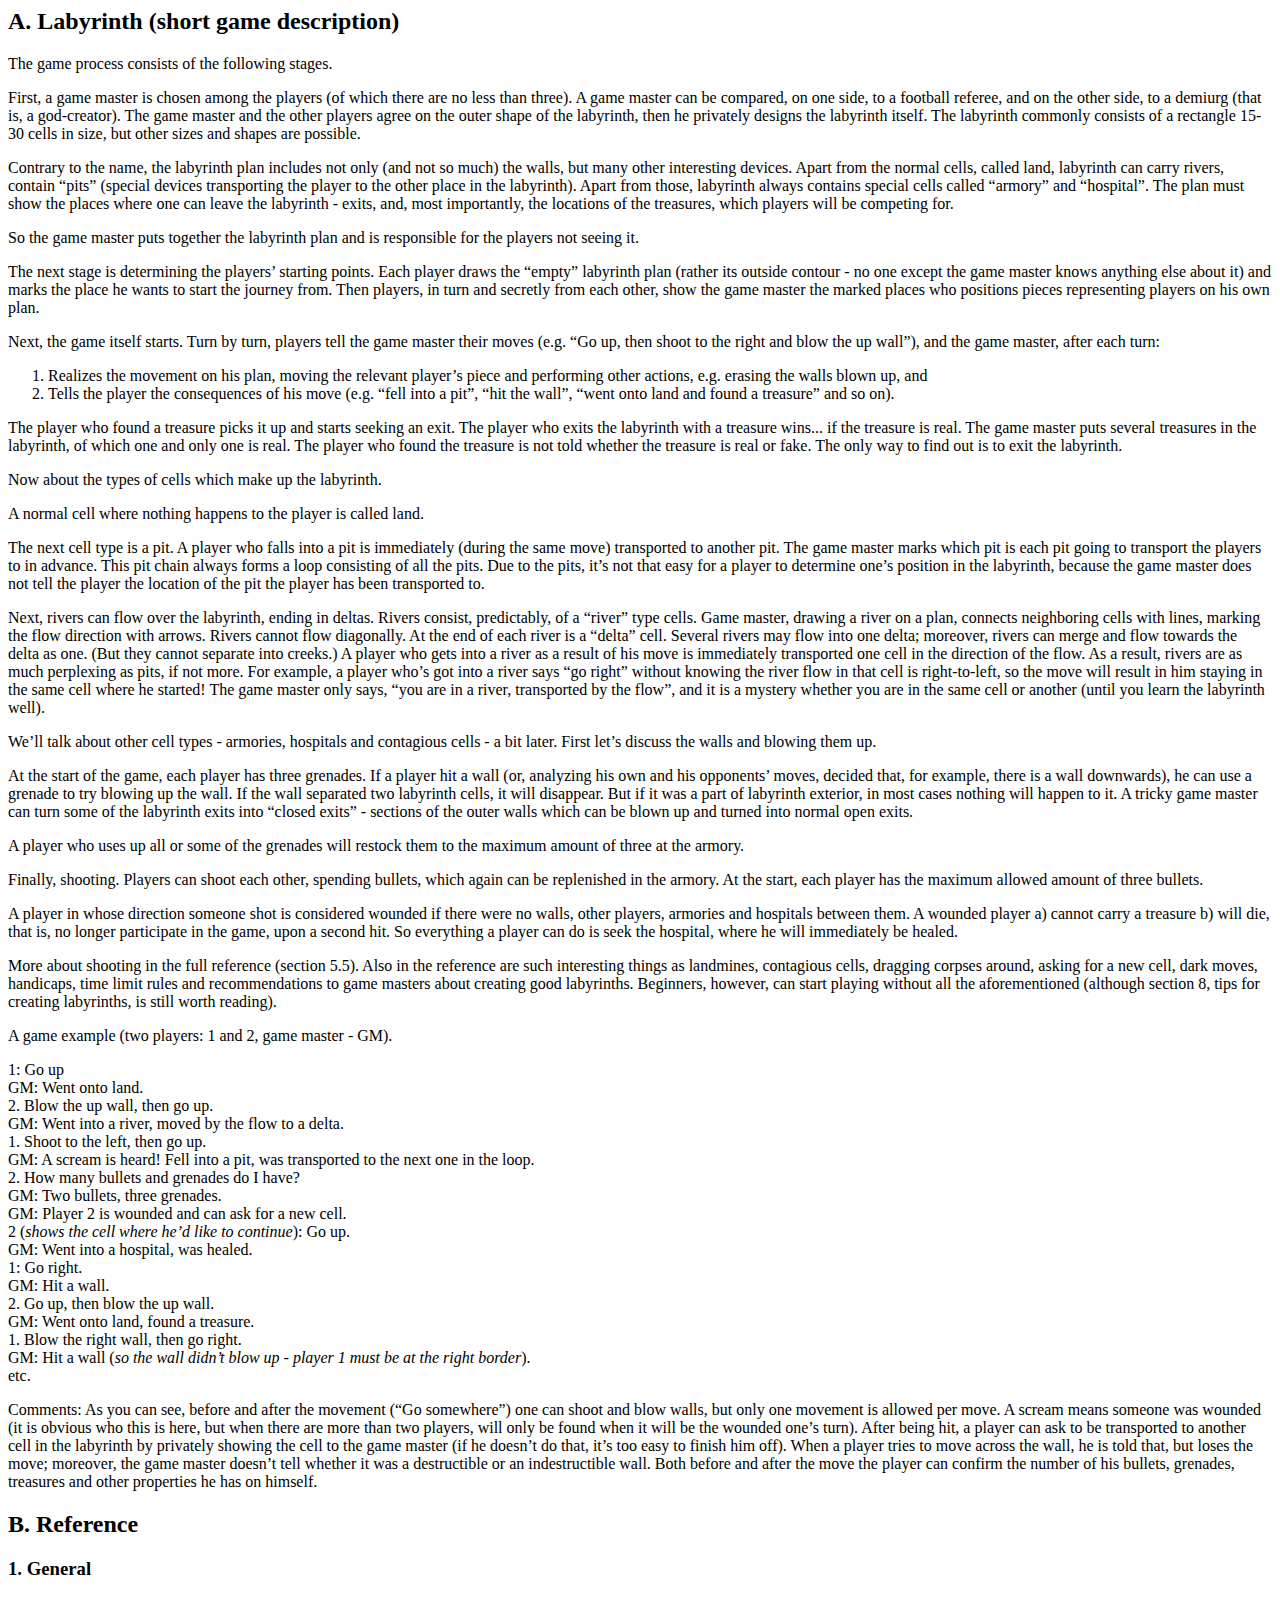
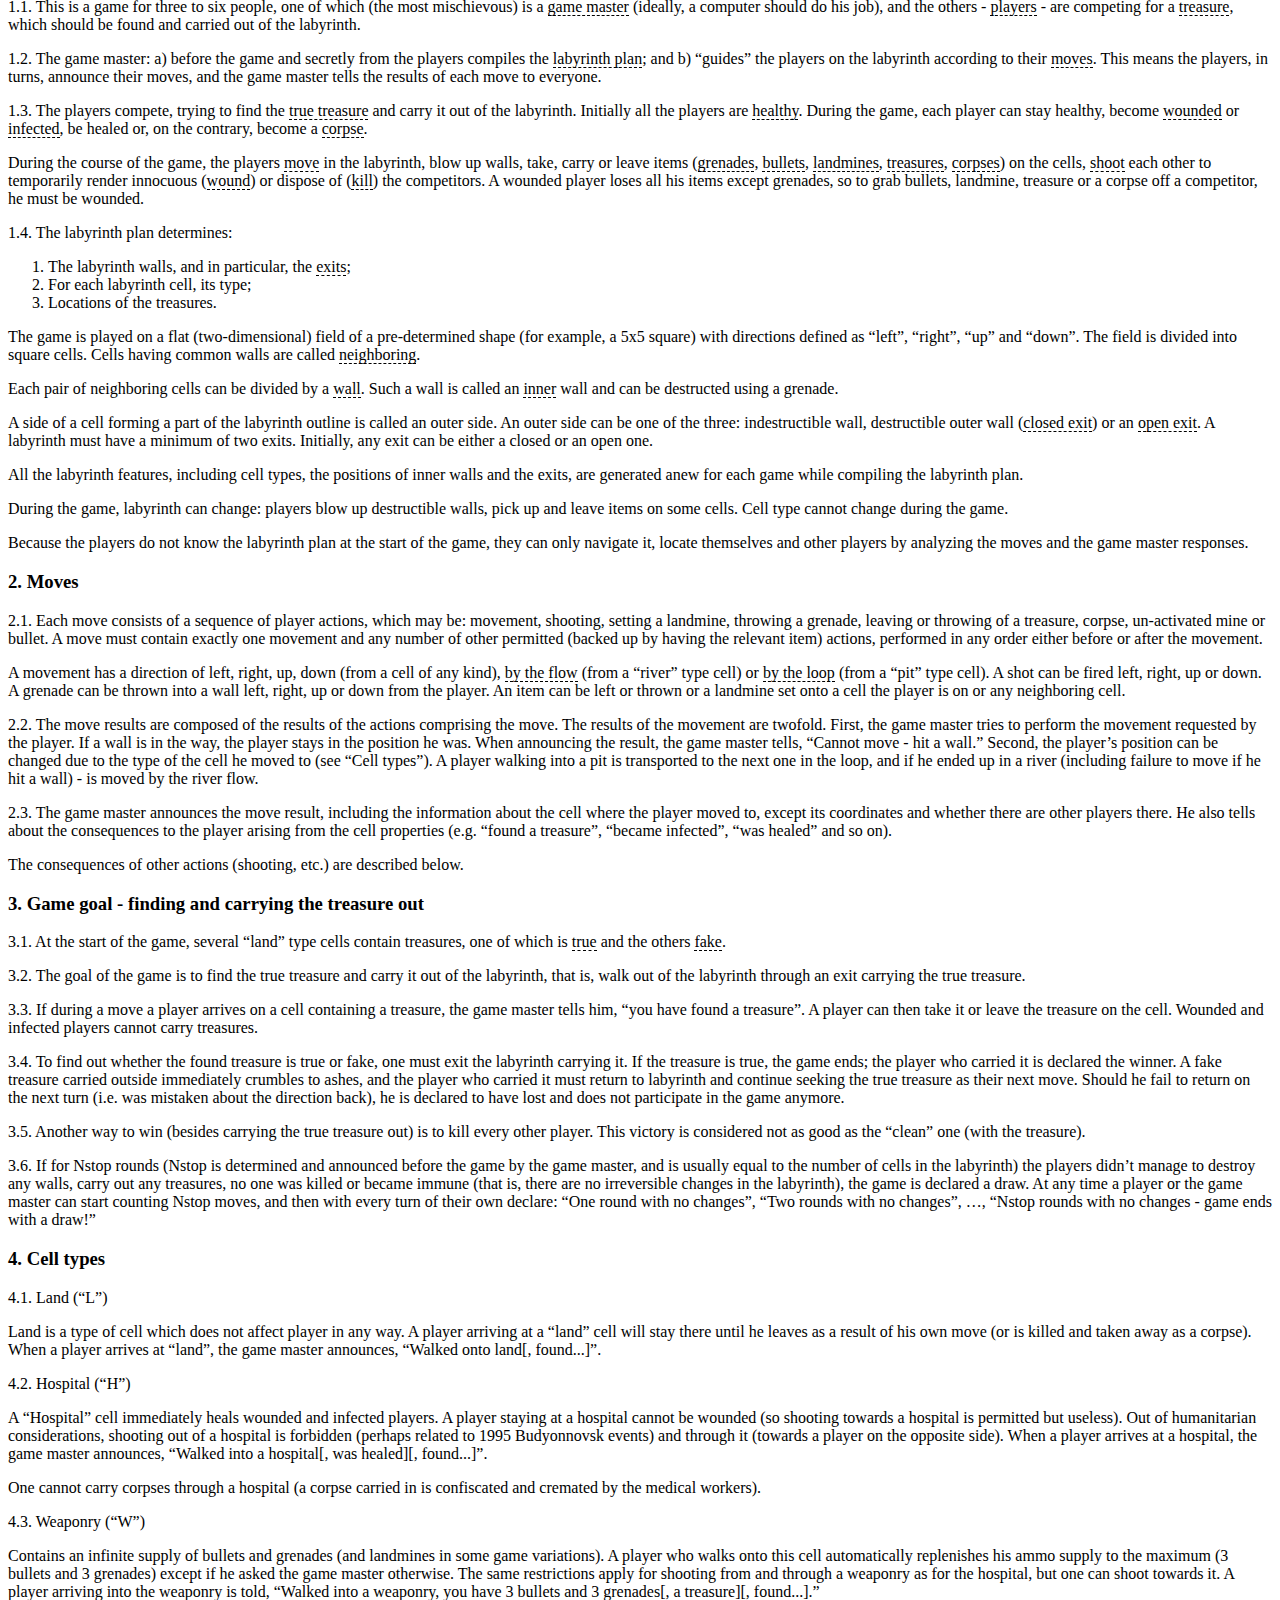
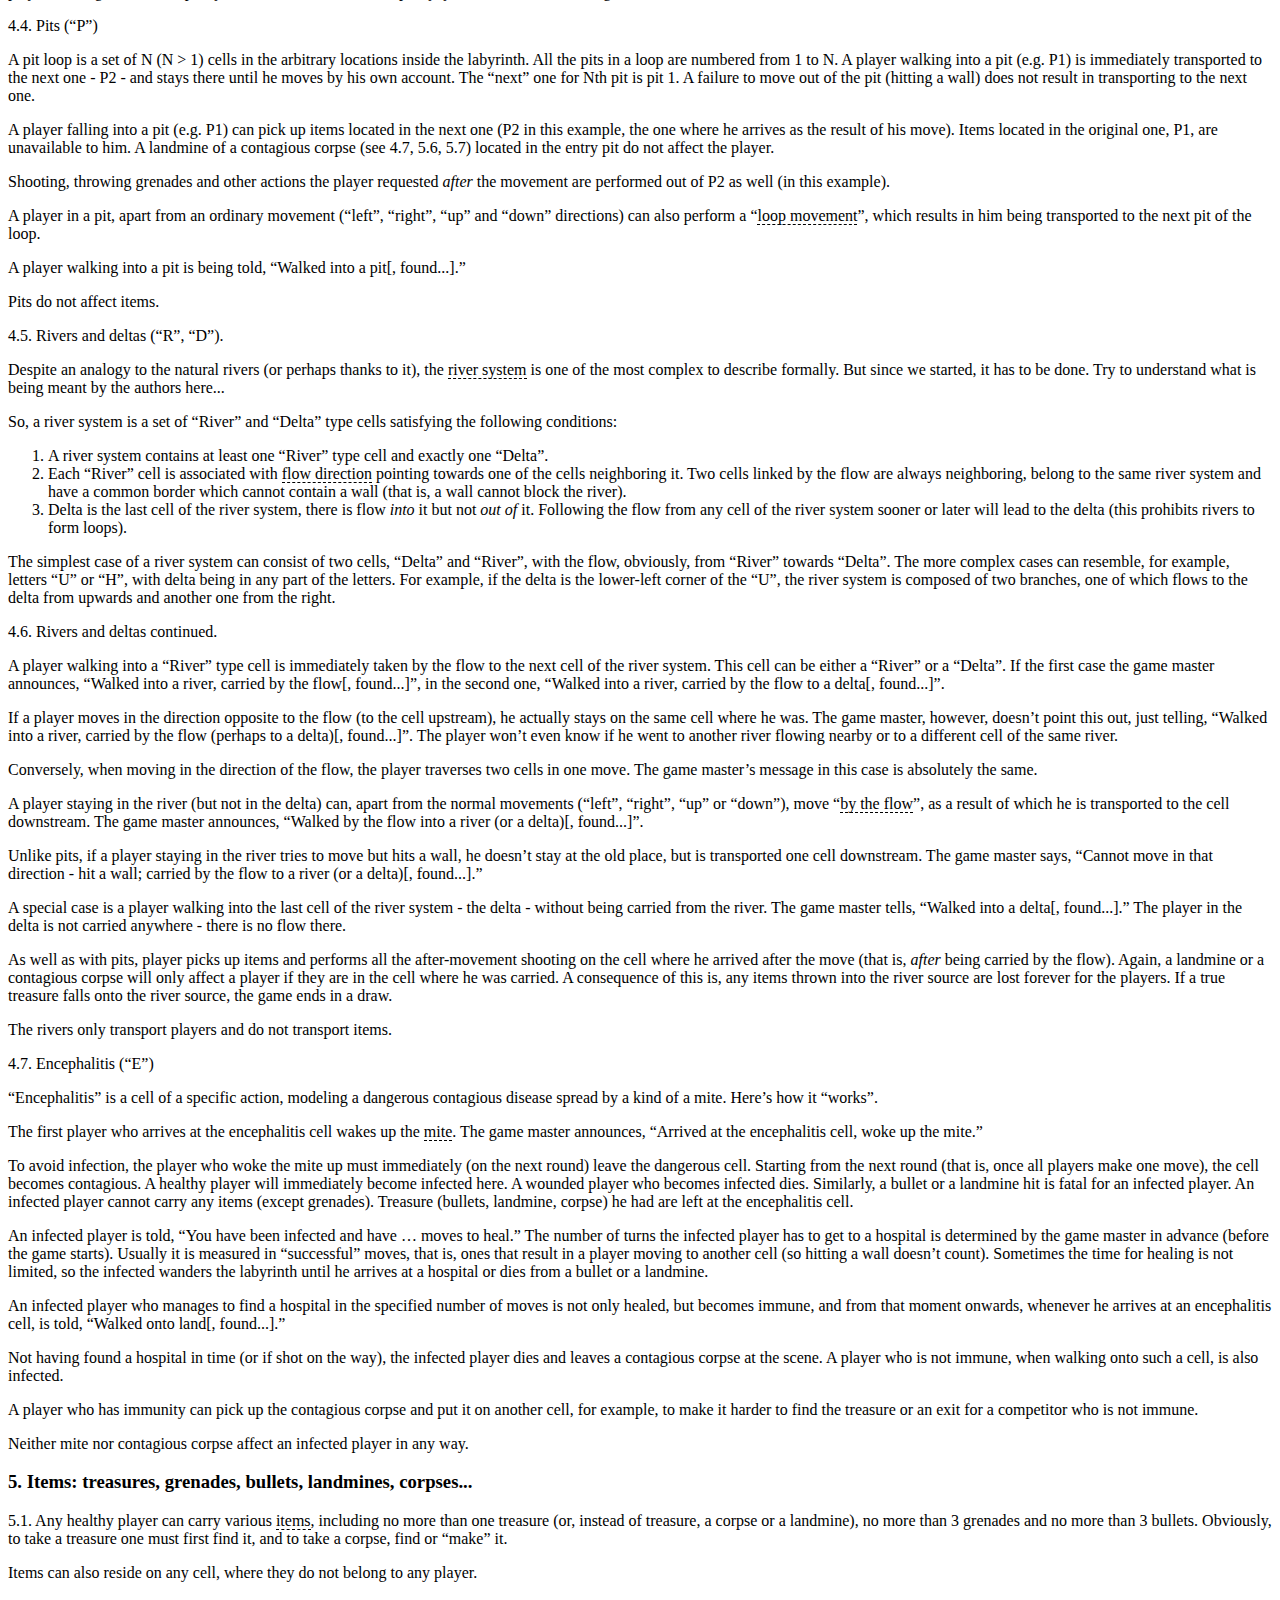
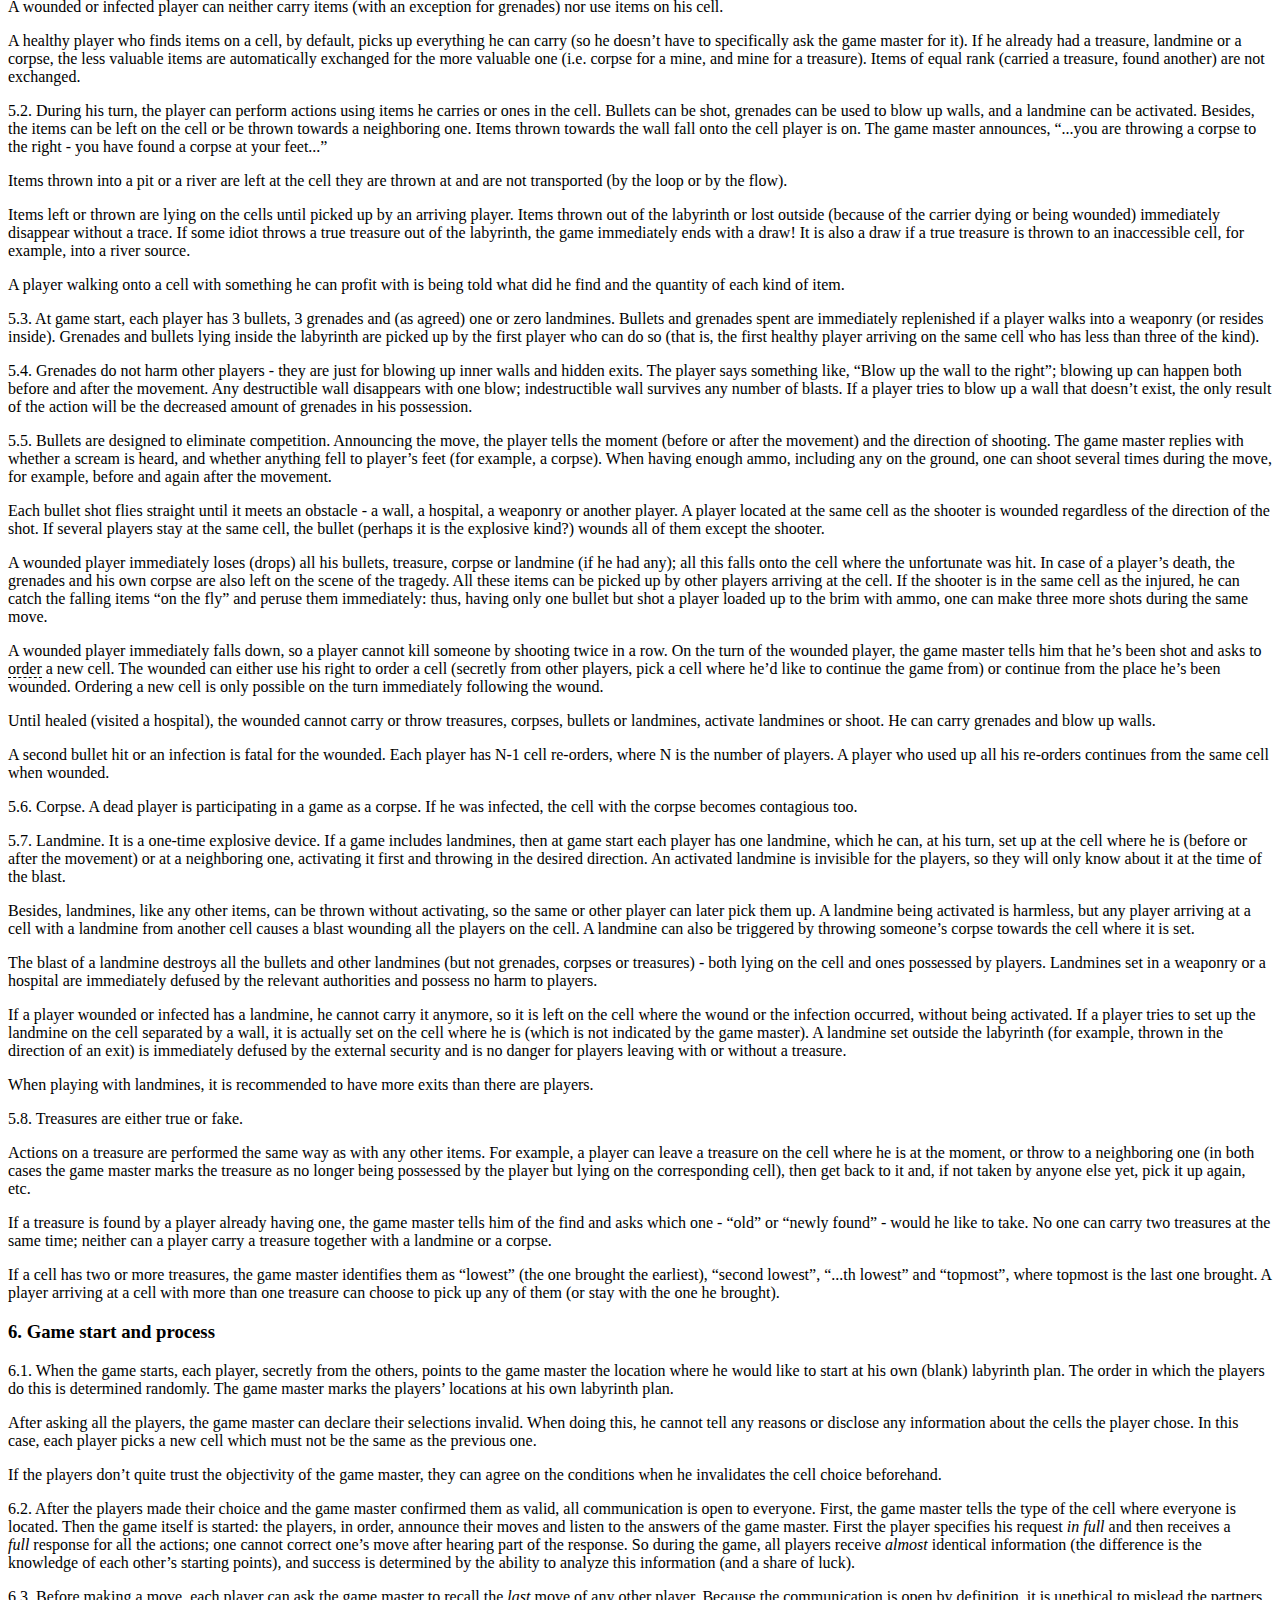
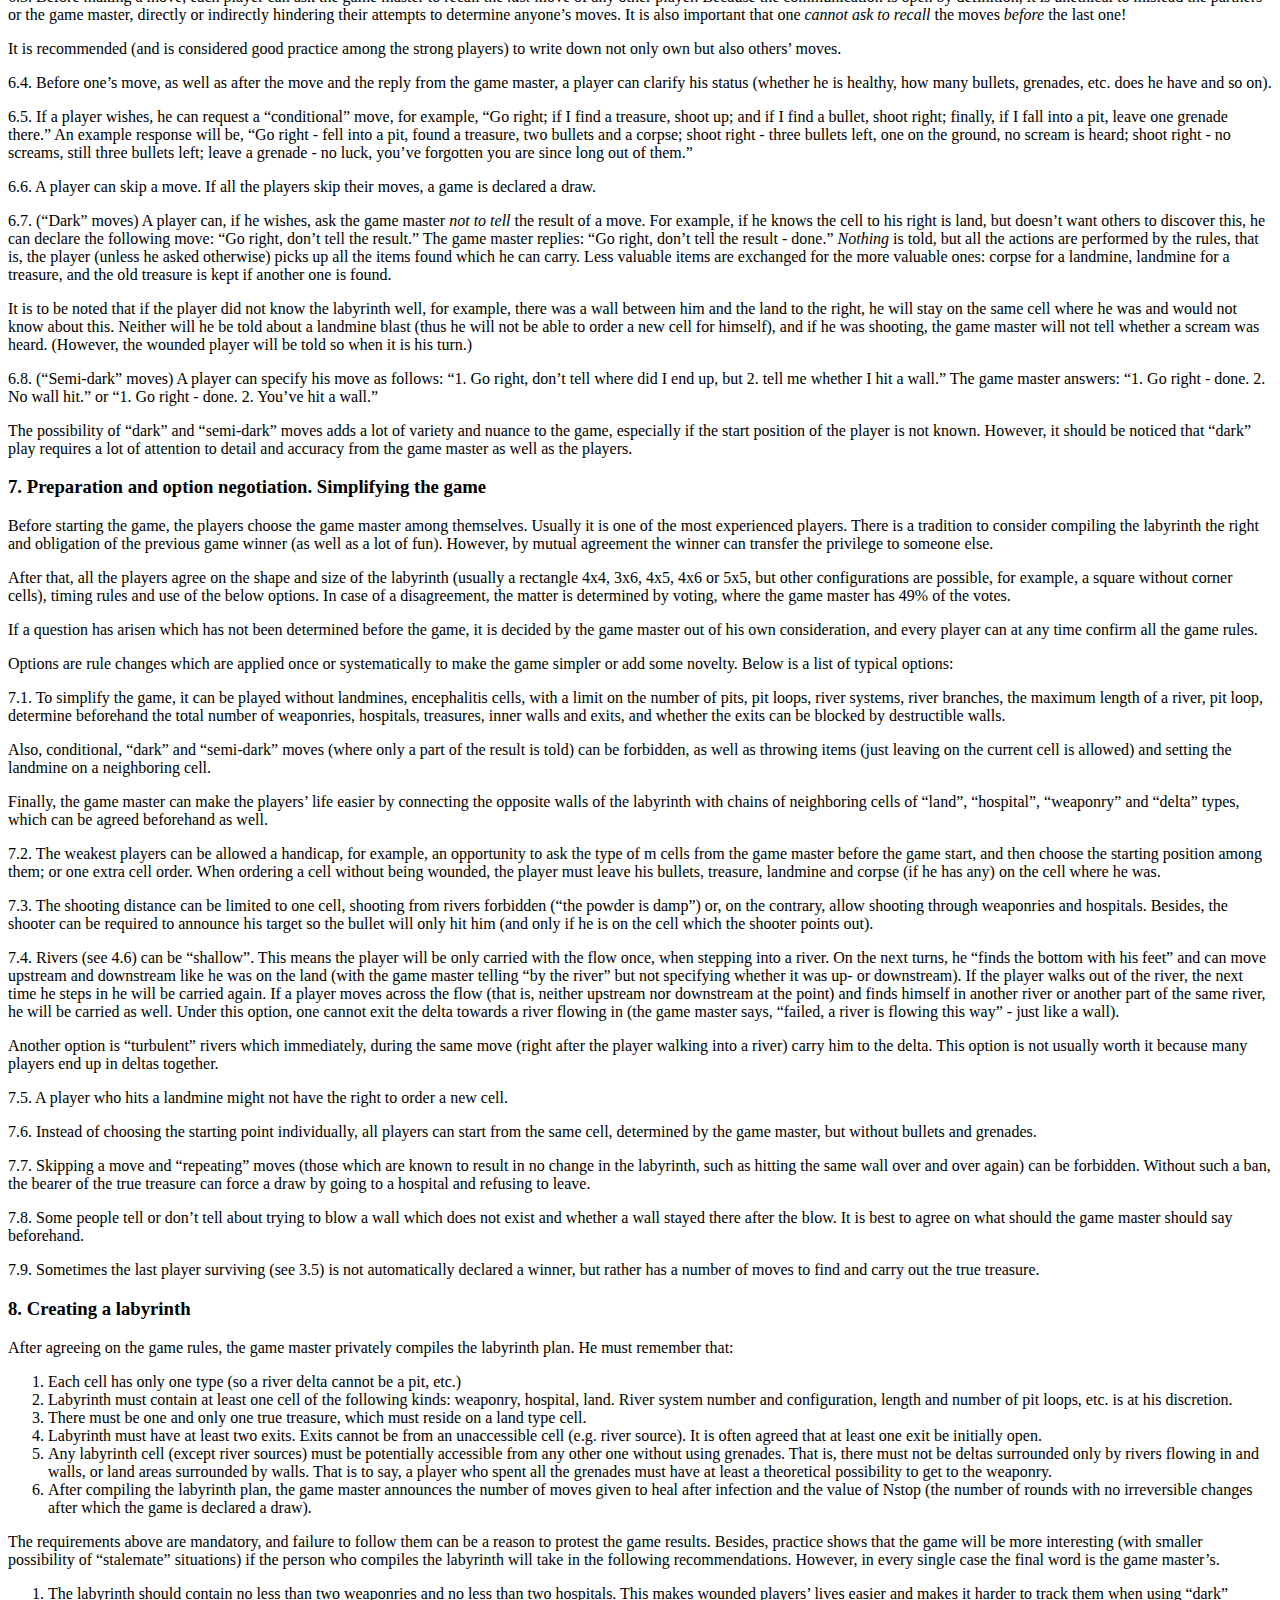
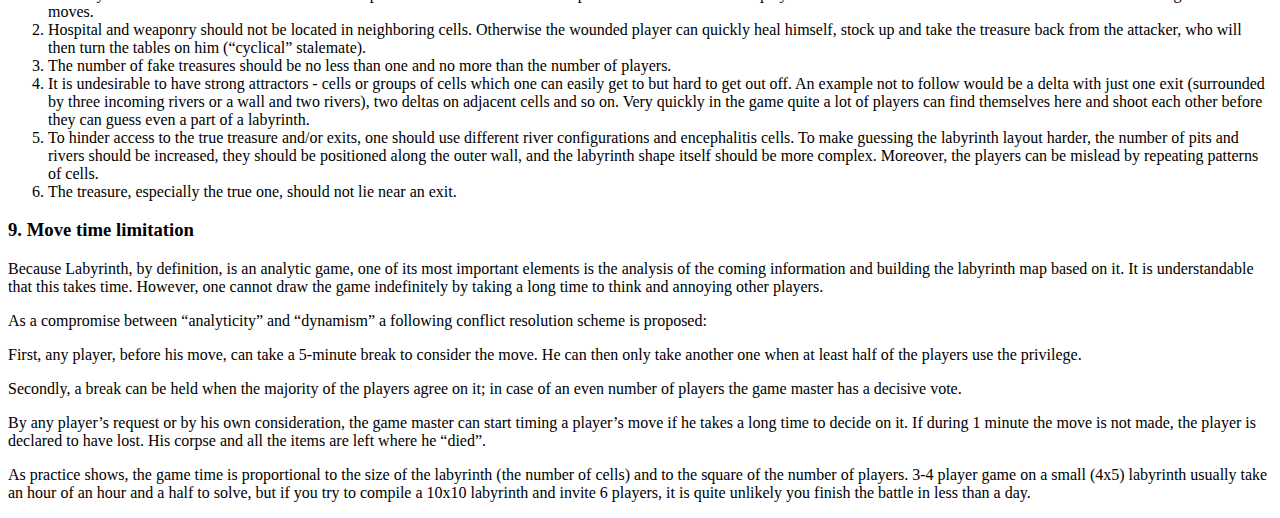
<file: Labyrinth.html>
<html>
<head>
<title>Labyrinth</title>
<style type="text/css">
	.definition {
		border-bottom: dashed 1px;
	}
</style>
</head>
<body>
	<h2>A. Labyrinth (short game description)</h2>
	<p>The game process consists of the following stages.</p>
	<p>First, a game master is chosen among the players (of which there
		are no less than three). A game master can be compared, on one side,
		to a football referee, and on the other side, to a demiurg (that is, a
		god-creator). The game master and the other players agree on the outer
		shape of the labyrinth, then he privately designs the labyrinth
		itself. The labyrinth commonly consists of a rectangle 15-30 cells in
		size, but other sizes and shapes are possible.</p>
	<p>Contrary to the name, the labyrinth plan includes not only (and
		not so much) the walls, but many other interesting devices. Apart from
		the normal cells, called land, labyrinth can carry rivers, contain
		&ldquo;pits&rdquo; (special devices transporting the player to the
		other place in the labyrinth). Apart from those, labyrinth always
		contains special cells called &ldquo;armory&rdquo; and
		&ldquo;hospital&rdquo;. The plan must show the places where one can
		leave the labyrinth - exits, and, most importantly, the locations of
		the treasures, which players will be competing for.</p>
	<p>So the game master puts together the labyrinth plan and is
		responsible for the players not seeing it.</p>
	<p>The next stage is determining the players&rsquo; starting
		points. Each player draws the &ldquo;empty&rdquo; labyrinth plan
		(rather its outside contour - no one except the game master knows
		anything else about it) and marks the place he wants to start the
		journey from. Then players, in turn and secretly from each other, show
		the game master the marked places who positions pieces representing
		players on his own plan.</p>
	<p>Next, the game itself starts. Turn by turn, players tell the
		game master their moves (e.g. &ldquo;Go up, then shoot to the right
		and blow the up wall&rdquo;), and the game master, after each turn:</p>
	<ol>
		<li>Realizes the movement on his plan, moving the relevant
			player&rsquo;s piece and performing other actions, e.g. erasing the
			walls blown up, and</li>
		<li>Tells the player the consequences of his move (e.g.
			&ldquo;fell into a pit&rdquo;, &ldquo;hit the wall&rdquo;,
			&ldquo;went onto land and found a treasure&rdquo; and so on).</li>
	</ol>
	<p>The player who found a treasure picks it up and starts seeking
		an exit. The player who exits the labyrinth with a treasure wins... if
		the treasure is real. The game master puts several treasures in the
		labyrinth, of which one and only one is real. The player who found the
		treasure is not told whether the treasure is real or fake. The only
		way to find out is to exit the labyrinth.</p>
	<p>Now about the types of cells which make up the labyrinth.</p>
	<p>A normal cell where nothing happens to the player is called
		land.</p>
	<p>The next cell type is a pit. A player who falls into a pit is
		immediately (during the same move) transported to another pit. The
		game master marks which pit is each pit going to transport the players
		to in advance. This pit chain always forms a loop consisting of all
		the pits. Due to the pits, it&rsquo;s not that easy for a player to
		determine one&rsquo;s position in the labyrinth, because the game
		master does not tell the player the location of the pit the player has
		been transported to.</p>
	<p>Next, rivers can flow over the labyrinth, ending in deltas.
		Rivers consist, predictably, of a &ldquo;river&rdquo; type cells. Game
		master, drawing a river on a plan, connects neighboring cells with
		lines, marking the flow direction with arrows. Rivers cannot flow
		diagonally. At the end of each river is a &ldquo;delta&rdquo; cell.
		Several rivers may flow into one delta; moreover, rivers can merge and
		flow towards the delta as one. (But they cannot separate into creeks.)
		A player who gets into a river as a result of his move is immediately
		transported one cell in the direction of the flow. As a result, rivers
		are as much perplexing as pits, if not more. For example, a player
		who&rsquo;s got into a river says &ldquo;go right&rdquo; without
		knowing the river flow in that cell is right-to-left, so the move will
		result in him staying in the same cell where he started! The game
		master only says, &ldquo;you are in a river, transported by the
		flow&rdquo;, and it is a mystery whether you are in the same cell or
		another (until you learn the labyrinth well).</p>
	<p>We&rsquo;ll talk about other cell types - armories, hospitals
		and contagious cells - a bit later. First let&rsquo;s discuss the
		walls and blowing them up.</p>
	<p>At the start of the game, each player has three grenades. If a
		player hit a wall (or, analyzing his own and his opponents&rsquo;
		moves, decided that, for example, there is a wall downwards), he can
		use a grenade to try blowing up the wall. If the wall separated two
		labyrinth cells, it will disappear. But if it was a part of labyrinth
		exterior, in most cases nothing will happen to it. A tricky game
		master can turn some of the labyrinth exits into &ldquo;closed
		exits&rdquo; - sections of the outer walls which can be blown up and
		turned into normal open exits.</p>
	<p>A player who uses up all or some of the grenades will restock
		them to the maximum amount of three at the armory.</p>
	<p>Finally, shooting. Players can shoot each other, spending
		bullets, which again can be replenished in the armory. At the start,
		each player has the maximum allowed amount of three bullets.</p>
	<p>A player in whose direction someone shot is considered wounded
		if there were no walls, other players, armories and hospitals between
		them. A wounded player a) cannot carry a treasure b) will die, that
		is, no longer participate in the game, upon a second hit. So
		everything a player can do is seek the hospital, where he will
		immediately be healed.</p>
	<p>More about shooting in the full reference (section 5.5). Also in
		the reference are such interesting things as landmines, contagious
		cells, dragging corpses around, asking for a new cell, dark moves,
		handicaps, time limit rules and recommendations to game masters about
		creating good labyrinths. Beginners, however, can start playing
		without all the aforementioned (although section 8, tips for creating
		labyrinths, is still worth reading).</p>
	<p>A game example (two players: 1 and 2, game master - GM).</p>
	<p>
		1: Go up<br> GM: Went onto land.<br> 2. Blow the up wall,
		then go up.<br> GM: Went into a river, moved by the flow to a
		delta.<br> 1. Shoot to the left, then go up.<br> GM: A
		scream is heard! Fell into a pit, was transported to the next one in
		the loop.<br> 2. How many bullets and grenades do I have?<br>
		GM: Two bullets, three grenades.<br> GM: Player 2 is wounded and
		can ask for a new cell.<br> 2 (<i>shows the cell where
			he&rsquo;d like to continue</i>): Go up.<br> GM: Went into a
		hospital, was healed.<br> 1: Go right.<br> GM: Hit a wall.<br>
		2. Go up, then blow the up wall.<br> GM: Went onto land, found a
		treasure.<br> 1. Blow the right wall, then go right.<br> GM:
		Hit a wall (<i>so the wall didn&rsquo;t blow up - player 1 must be
			at the right border</i>).<br> etc.
	</p>
	<p>Comments: As you can see, before and after the movement
		(&ldquo;Go somewhere&rdquo;) one can shoot and blow walls, but only
		one movement is allowed per move. A scream means someone was wounded
		(it is obvious who this is here, but when there are more than two
		players, will only be found when it will be the wounded one&rsquo;s
		turn). After being hit, a player can ask to be transported to another
		cell in the labyrinth by privately showing the cell to the game master
		(if he doesn&rsquo;t do that, it&rsquo;s too easy to finish him off).
		When a player tries to move across the wall, he is told that, but
		loses the move; moreover, the game master doesn&rsquo;t tell whether
		it was a destructible or an indestructible wall. Both before and after
		the move the player can confirm the number of his bullets, grenades,
		treasures and other properties he has on himself.</p>
	<h2>B. Reference</h2>
	<h3>1. General</h3>
	<p>
		1.1. This is a game for three to six people, one of which (the most
		mischievous) is a <span class="definition">game master</span>&nbsp;(ideally,
		a computer should do his job), and the others - <span
			class="definition">players</span>&nbsp;- are competing for a <span
			class="definition">treasure</span>, which should be found and carried
		out of the labyrinth.
	</p>
	<p>
		1.2. The game master: a) before the game and secretly from the players
		compiles the <span class="definition">labyrinth plan</span>; and b)
		&ldquo;guides&rdquo; the players on the labyrinth according to their <span
			class="definition">moves</span>. This means the players, in turns,
		announce their moves, and the game master tells the results of each
		move to everyone.
	</p>
	<p>
		1.3. The players compete, trying to find the <span class="definition">true
			treasure</span>&nbsp;and carry it out of the labyrinth. Initially all the
		players are <span class="definition">healthy</span>. During the game,
		each player can stay healthy, become <span class="definition">wounded</span>&nbsp;or
		<span class="definition">infected</span>, be healed or, on the
		contrary, become a <span class="definition">corpse</span>.
	</p>
	<p>
		During the course of the game, the players <span class="definition">move</span>&nbsp;in
		the labyrinth, blow up walls, take, carry or leave items (<span
			class="definition">grenades</span>, <span class="definition">bullets</span>,
		<span class="definition">landmines</span>, <span class="definition">treasures</span>,
		<span class="definition">corpses</span>) on the cells, <span
			class="definition">shoot</span>&nbsp;each other to temporarily render
		innocuous (<span class="definition">wound</span>) or dispose of (<span
			class="definition">kill</span>) the competitors. A wounded player
		loses all his items except grenades, so to grab bullets, landmine,
		treasure or a corpse off a competitor, he must be wounded.
	</p>
	<p>1.4. The labyrinth plan determines:</p>
	<ol class="c7">
		<li>The labyrinth walls, and in particular, the <span
			class="definition">exits</span>;
		</li>
		<li>For each labyrinth cell, its type;</li>
		<li>Locations of the treasures.</li>
	</ol>
	<p>
		The game is played on a flat (two-dimensional) field of a
		pre-determined shape (for example, a 5x5 square) with directions
		defined as &ldquo;left&rdquo;, &ldquo;right&rdquo;, &ldquo;up&rdquo;
		and &ldquo;down&rdquo;. The field is divided into square cells. Cells
		having common walls are called <span class="definition">neighboring</span>.
	</p>
	<p>
		Each pair of neighboring cells can be divided by a <span
			class="definition">wall</span>. Such a wall is called an <span
			class="definition">inner</span>&nbsp;wall and can be destructed using
		a grenade.
	</p>
	<p>
		A side of a cell forming a part of the labyrinth outline is called an
		outer side. An outer side can be one of the three: indestructible
		wall, destructible outer wall (<span class="definition">closed
			exit</span>) or an <span class="definition">open exit</span>. A labyrinth
		must have a minimum of two exits. Initially, any exit can be either a
		closed or an open one.
	</p>
	<p>All the labyrinth features, including cell types, the positions
		of inner walls and the exits, are generated anew for each game while
		compiling the labyrinth plan.</p>
	<p>During the game, labyrinth can change: players blow up
		destructible walls, pick up and leave items on some cells. Cell type
		cannot change during the game.</p>
	<p>Because the players do not know the labyrinth plan at the start
		of the game, they can only navigate it, locate themselves and other
		players by analyzing the moves and the game master responses.</p>
	<h3>2. Moves</h3>
	<p>2.1. Each move consists of a sequence of player actions, which
		may be: movement, shooting, setting a landmine, throwing a grenade,
		leaving or throwing of a treasure, corpse, un-activated mine or
		bullet. A move must contain exactly one movement and any number of
		other permitted (backed up by having the relevant item) actions,
		performed in any order either before or after the movement.</p>
	<p>
		A movement has a direction of left, right, up, down (from a cell of
		any kind), <span class="definition">by the flow</span>&nbsp;(from a
		&ldquo;river&rdquo; type cell) or <span class="definition">by
			the loop</span>&nbsp;(from a &ldquo;pit&rdquo; type cell). A shot can be
		fired left, right, up or down. A grenade can be thrown into a wall
		left, right, up or down from the player. An item can be left or thrown
		or a landmine set onto a cell the player is on or any neighboring
		cell.
	</p>
	<p>2.2. The move results are composed of the results of the actions
		comprising the move. The results of the movement are twofold. First,
		the game master tries to perform the movement requested by the player.
		If a wall is in the way, the player stays in the position he was. When
		announcing the result, the game master tells, &ldquo;Cannot move - hit
		a wall.&rdquo; Second, the player&rsquo;s position can be changed due
		to the type of the cell he moved to (see &ldquo;Cell types&rdquo;). A
		player walking into a pit is transported to the next one in the loop,
		and if he ended up in a river (including failure to move if he hit a
		wall) - is moved by the river flow.</p>
	<p>2.3. The game master announces the move result, including the
		information about the cell where the player moved to, except its
		coordinates and whether there are other players there. He also tells
		about the consequences to the player arising from the cell properties
		(e.g. &ldquo;found a treasure&rdquo;, &ldquo;became infected&rdquo;,
		&ldquo;was healed&rdquo; and so on).</p>
	<p>The consequences of other actions (shooting, etc.) are described
		below.</p>
	<h3>3. Game goal - finding and carrying the treasure out</h3>
	<p>
		3.1. At the start of the game, several &ldquo;land&rdquo; type cells
		contain treasures, one of which is <span class="definition">true</span>&nbsp;and
		the others <span class="definition">fake</span>.
	</p>
	<p>3.2. The goal of the game is to find the true treasure and carry
		it out of the labyrinth, that is, walk out of the labyrinth through an
		exit carrying the true treasure.</p>
	<p>3.3. If during a move a player arrives on a cell containing a
		treasure, the game master tells him, &ldquo;you have found a
		treasure&rdquo;. A player can then take it or leave the treasure on
		the cell. Wounded and infected players cannot carry treasures.</p>
	<p>3.4. To find out whether the found treasure is true or fake, one
		must exit the labyrinth carrying it. If the treasure is true, the game
		ends; the player who carried it is declared the winner. A fake
		treasure carried outside immediately crumbles to ashes, and the player
		who carried it must return to labyrinth and continue seeking the true
		treasure as their next move. Should he fail to return on the next turn
		(i.e. was mistaken about the direction back), he is declared to have
		lost and does not participate in the game anymore.</p>
	<p>3.5. Another way to win (besides carrying the true treasure out)
		is to kill every other player. This victory is considered not as good
		as the &ldquo;clean&rdquo; one (with the treasure).</p>
	<p>3.6. If for Nstop rounds (Nstop is determined and announced
		before the game by the game master, and is usually equal to the number
		of cells in the labyrinth) the players didn&rsquo;t manage to destroy
		any walls, carry out any treasures, no one was killed or became immune
		(that is, there are no irreversible changes in the labyrinth), the
		game is declared a draw. At any time a player or the game master can
		start counting Nstop moves, and then with every turn of their own
		declare: &ldquo;One round with no changes&rdquo;, &ldquo;Two rounds
		with no changes&rdquo;, &hellip;, &ldquo;Nstop rounds with no changes
		- game ends with a draw!&rdquo;</p>
	<h3>4. Cell types</h3>
	<p>4.1. Land (&ldquo;L&rdquo;)</p>
	<p>Land is a type of cell which does not affect player in any way.
		A player arriving at a &ldquo;land&rdquo; cell will stay there until
		he leaves as a result of his own move (or is killed and taken away as
		a corpse). When a player arrives at &ldquo;land&rdquo;, the game
		master announces, &ldquo;Walked onto land[, found...]&rdquo;.</p>
	<p>4.2. Hospital (&ldquo;H&rdquo;)</p>
	<p>
		A &ldquo;Hospital&rdquo; cell immediately heals wounded and infected
		players. A player staying at a hospital cannot be wounded (so shooting
		towards a hospital is permitted but useless). Out of humanitarian
		considerations, shooting out of a hospital is forbidden (perhaps
		related to 1995 Budyonnovsk events) and <span class="c3">through</span>&nbsp;it
		(towards a player on the opposite side). When a player arrives at a
		hospital, the game master announces, &ldquo;Walked into a hospital[,
		was healed][, found...]&rdquo;.
	</p>
	<p>One cannot carry corpses through a hospital (a corpse carried in
		is confiscated and cremated by the medical workers).</p>
	<p>4.3. Weaponry (&ldquo;W&rdquo;)</p>
	<p>Contains an infinite supply of bullets and grenades (and
		landmines in some game variations). A player who walks onto this cell
		automatically replenishes his ammo supply to the maximum (3 bullets
		and 3 grenades) except if he asked the game master otherwise. The same
		restrictions apply for shooting from and through a weaponry as for the
		hospital, but one can shoot towards it. A player arriving into the
		weaponry is told, &ldquo;Walked into a weaponry, you have 3 bullets
		and 3 grenades[, a treasure][, found...].&rdquo;</p>
	<p>4.4. Pits (&ldquo;P&rdquo;)</p>
	<p>A pit loop is a set of N (N &gt; 1) cells in the arbitrary
		locations inside the labyrinth. All the pits in a loop are numbered
		from 1 to N. A player walking into a pit (e.g. P1) is immediately
		transported to the next one - P2 - and stays there until he moves by
		his own account. The &ldquo;next&rdquo; one for Nth pit is pit 1. A
		failure to move out of the pit (hitting a wall) does not result in
		transporting to the next one.</p>
	<p>A player falling into a pit (e.g. P1) can pick up items located
		in the next one (P2 in this example, the one where he arrives as the
		result of his move). Items located in the original one, P1, are
		unavailable to him. A landmine of a contagious corpse (see 4.7, 5.6,
		5.7) located in the entry pit do not affect the player.</p>
	<p>
		Shooting, throwing grenades and other actions the player requested <i>after</i>&nbsp;the
		movement are performed out of P2 as well (in this example).
	</p>
	<p>
		A player in a pit, apart from an ordinary movement
		(&ldquo;left&rdquo;, &ldquo;right&rdquo;, &ldquo;up&rdquo; and
		&ldquo;down&rdquo; directions) can also perform a &ldquo;<span
			class="definition">loop movement</span>&rdquo;, which results in him
		being transported to the next pit of the loop.
	</p>
	<p>A player walking into a pit is being told, &ldquo;Walked into a
		pit[, found...].&rdquo;</p>
	<p>Pits do not affect items.</p>
	<p>4.5. Rivers and deltas (&ldquo;R&rdquo;, &ldquo;D&rdquo;).</p>
	<p>
		Despite an analogy to the natural rivers (or perhaps thanks to it),
		the <span class="definition">river system</span>&nbsp;is one of the
		most complex to describe formally. But since we started, it has to be
		done. Try to understand what is being meant by the authors here...
	</p>
	<p>So, a river system is a set of &ldquo;River&rdquo; and
		&ldquo;Delta&rdquo; type cells satisfying the following conditions:</p>
	<ol>
		<li>A river system contains at least one &ldquo;River&rdquo; type
			cell and exactly one &ldquo;Delta&rdquo;.</li>
		<li>Each &ldquo;River&rdquo; cell is associated with <span
			class="definition">flow direction</span>&nbsp;pointing towards one of
			the cells neighboring it. Two cells linked by the <span class="c3">flow</span>&nbsp;are
			always neighboring, belong to the same river system and have a common
			border which cannot contain a wall (that is, a wall cannot block the
			river).
		</li>
		<li>Delta is the last cell of the river system, there is flow <i>into</i>&nbsp;it
			but not <i>out of</i>&nbsp;it. Following the flow from any cell of
			the river system sooner or later will lead to the delta (this
			prohibits rivers to form loops).
		</li>
	</ol>
	<p>The simplest case of a river system can consist of two cells,
		&ldquo;Delta&rdquo; and &ldquo;River&rdquo;, with the flow, obviously,
		from &ldquo;River&rdquo; towards &ldquo;Delta&rdquo;. The more complex
		cases can resemble, for example, letters &ldquo;U&rdquo; or
		&ldquo;H&rdquo;, with delta being in any part of the letters. For
		example, if the delta is the lower-left corner of the &ldquo;U&rdquo;,
		the river system is composed of two branches, one of which flows to
		the delta from upwards and another one from the right.</p>
	<p>4.6. Rivers and deltas continued.</p>
	<p>A player walking into a &ldquo;River&rdquo; type cell is
		immediately taken by the flow to the next cell of the river system.
		This cell can be either a &ldquo;River&rdquo; or a
		&ldquo;Delta&rdquo;. If the first case the game master announces,
		&ldquo;Walked into a river, carried by the flow[, found...]&rdquo;, in
		the second one, &ldquo;Walked into a river, carried by the flow to a
		delta[, found...]&rdquo;.</p>
	<p>If a player moves in the direction opposite to the flow (to the
		cell upstream), he actually stays on the same cell where he was. The
		game master, however, doesn&rsquo;t point this out, just telling,
		&ldquo;Walked into a river, carried by the flow (perhaps to a delta)[,
		found...]&rdquo;. The player won&rsquo;t even know if he went to
		another river flowing nearby or to a different cell of the same river.</p>
	<p>Conversely, when moving in the direction of the flow, the player
		traverses two cells in one move. The game master&rsquo;s message in
		this case is absolutely the same.</p>
	<p>
		A player staying in the river (but not in the delta) can, apart from
		the normal movements (&ldquo;left&rdquo;, &ldquo;right&rdquo;,
		&ldquo;up&rdquo; or &ldquo;down&rdquo;), move &ldquo;<span
			class="definition">by the flow</span>&rdquo;, as a result of which he
		is transported to the cell downstream. The game master announces,
		&ldquo;Walked by the flow into a river (or a delta)[,
		found...]&rdquo;.
	</p>
	<p>Unlike pits, if a player staying in the river tries to move but
		hits a wall, he doesn&rsquo;t stay at the old place, but is
		transported one cell downstream. The game master says, &ldquo;Cannot
		move in that direction - hit a wall; carried by the flow to a river
		(or a delta)[, found...].&rdquo;</p>
	<p>A special case is a player walking into the last cell of the
		river system - the delta - without being carried from the river. The
		game master tells, &ldquo;Walked into a delta[, found...].&rdquo; The
		player in the delta is not carried anywhere - there is no flow there.</p>
	<p>
		As well as with pits, player picks up items and performs all the
		after-movement shooting on the cell where he arrived after the move
		(that is, <i>after</i>&nbsp;being carried by the flow). Again, a
		landmine or a contagious corpse will only affect a player if they are
		in the cell where he was carried. A consequence of this is, any items
		thrown into the river source are lost forever for the players. If a
		true treasure falls onto the river source, the game ends in a draw.
	</p>
	<p>The rivers only transport players and do not transport items.</p>
	<p>4.7. Encephalitis (&ldquo;E&rdquo;)</p>
	<p>&ldquo;Encephalitis&rdquo; is a cell of a specific action,
		modeling a dangerous contagious disease spread by a kind of a mite.
		Here&rsquo;s how it &ldquo;works&rdquo;.</p>
	<p>
		The first player who arrives at the encephalitis cell wakes up the <span
			class="definition">mite</span>. The game master announces,
		&ldquo;Arrived at the encephalitis cell, woke up the mite.&rdquo;
	</p>
	<p>To avoid infection, the player who woke the mite up must
		immediately (on the next round) leave the dangerous cell. Starting
		from the next round (that is, once all players make one move), the
		cell becomes contagious. A healthy player will immediately become
		infected here. A wounded player who becomes infected dies. Similarly,
		a bullet or a landmine hit is fatal for an infected player. An
		infected player cannot carry any items (except grenades). Treasure
		(bullets, landmine, corpse) he had are left at the encephalitis cell.</p>
	<p>An infected player is told, &ldquo;You have been infected and
		have &hellip; moves to heal.&rdquo; The number of turns the infected
		player has to get to a hospital is determined by the game master in
		advance (before the game starts). Usually it is measured in
		&ldquo;successful&rdquo; moves, that is, ones that result in a player
		moving to another cell (so hitting a wall doesn&rsquo;t count).
		Sometimes the time for healing is not limited, so the infected wanders
		the labyrinth until he arrives at a hospital or dies from a bullet or
		a landmine.</p>
	<p>An infected player who manages to find a hospital in the
		specified number of moves is not only healed, but becomes immune, and
		from that moment onwards, whenever he arrives at an encephalitis cell,
		is told, &ldquo;Walked onto land[, found...].&rdquo;</p>
	<p>Not having found a hospital in time (or if shot on the way), the
		infected player dies and leaves a contagious corpse at the scene. A
		player who is not immune, when walking onto such a cell, is also
		infected.</p>
	<p>A player who has immunity can pick up the contagious corpse and
		put it on another cell, for example, to make it harder to find the
		treasure or an exit for a competitor who is not immune.</p>
	<p>Neither mite nor contagious corpse affect an infected player in
		any way.</p>
	<h3>5. Items: treasures, grenades, bullets, landmines, corpses...</h3>
	<p>
		5.1. Any healthy player can carry various <span class="definition">items</span>,
		including no more than one treasure (or, instead of treasure, a corpse
		or a landmine), no more than 3 grenades and no more than 3 bullets.
		Obviously, to take a treasure one must first find it, and to take a
		corpse, find or &ldquo;make&rdquo; it.
	</p>
	<p>Items can also reside on any cell, where they do not belong to
		any player.</p>
	<p>A wounded or infected player can neither carry items (with an
		exception for grenades) nor use items on his cell.</p>
	<p>A healthy player who finds items on a cell, by default, picks up
		everything he can carry (so he doesn&rsquo;t have to specifically ask
		the game master for it). If he already had a treasure, landmine or a
		corpse, the less valuable items are automatically exchanged for the
		more valuable one (i.e. corpse for a mine, and mine for a treasure).
		Items of equal rank (carried a treasure, found another) are not
		exchanged.</p>
	<p>5.2. During his turn, the player can perform actions using items
		he carries or ones in the cell. Bullets can be shot, grenades can be
		used to blow up walls, and a landmine can be activated. Besides, the
		items can be left on the cell or be thrown towards a neighboring one.
		Items thrown towards the wall fall onto the cell player is on. The
		game master announces, &ldquo;...you are throwing a corpse to the
		right - you have found a corpse at your feet...&rdquo;</p>
	<p>Items thrown into a pit or a river are left at the cell they are
		thrown at and are not transported (by the loop or by the flow).</p>
	<p>Items left or thrown are lying on the cells until picked up by
		an arriving player. Items thrown out of the labyrinth or lost outside
		(because of the carrier dying or being wounded) immediately disappear
		without a trace. If some idiot throws a true treasure out of the
		labyrinth, the game immediately ends with a draw! It is also a draw if
		a true treasure is thrown to an inaccessible cell, for example, into a
		river source.</p>
	<p>A player walking onto a cell with something he can profit with
		is being told what did he find and the quantity of each kind of item.</p>
	<p>5.3. At game start, each player has 3 bullets, 3 grenades and
		(as agreed) one or zero landmines. Bullets and grenades spent are
		immediately replenished if a player walks into a weaponry (or resides
		inside). Grenades and bullets lying inside the labyrinth are picked up
		by the first player who can do so (that is, the first healthy player
		arriving on the same cell who has less than three of the kind).</p>
	<p>5.4. Grenades do not harm other players - they are just for
		blowing up inner walls and hidden exits. The player says something
		like, &ldquo;Blow up the wall to the right&rdquo;; blowing up can
		happen both before and after the movement. Any destructible wall
		disappears with one blow; indestructible wall survives any number of
		blasts. If a player tries to blow up a wall that doesn&rsquo;t exist,
		the only result of the action will be the decreased amount of grenades
		in his possession.</p>
	<p>5.5. Bullets are designed to eliminate competition. Announcing
		the move, the player tells the moment (before or after the movement)
		and the direction of shooting. The game master replies with whether a
		scream is heard, and whether anything fell to player&rsquo;s feet (for
		example, a corpse). When having enough ammo, including any on the
		ground, one can shoot several times during the move, for example,
		before and again after the movement.</p>
	<p>Each bullet shot flies straight until it meets an obstacle - a
		wall, a hospital, a weaponry or another player. A player located at
		the same cell as the shooter is wounded regardless of the direction of
		the shot. If several players stay at the same cell, the bullet
		(perhaps it is the explosive kind?) wounds all of them except the
		shooter.</p>
	<p>A wounded player immediately loses (drops) all his bullets,
		treasure, corpse or landmine (if he had any); all this falls onto the
		cell where the unfortunate was hit. In case of a player&rsquo;s death,
		the grenades and his own corpse are also left on the scene of the
		tragedy. All these items can be picked up by other players arriving at
		the cell. If the shooter is in the same cell as the injured, he can
		catch the falling items &ldquo;on the fly&rdquo; and peruse them
		immediately: thus, having only one bullet but shot a player loaded up
		to the brim with ammo, one can make three more shots during the same
		move.</p>
	<p>
		A wounded player immediately falls down, so a player cannot kill
		someone by shooting twice in a row. On the turn of the wounded player,
		the game master tells him that he&rsquo;s been shot and asks to <span
			class="definition">order</span>&nbsp;a new cell. The wounded can
		either use his right to order a cell (secretly from other players,
		pick a cell where he&rsquo;d like to continue the game from) or
		continue from the place he&rsquo;s been wounded. Ordering a new cell
		is only possible on the turn immediately following the wound.
	</p>
	<p>Until healed (visited a hospital), the wounded cannot carry or
		throw treasures, corpses, bullets or landmines, activate landmines or
		shoot. He can carry grenades and blow up walls.</p>
	<p>A second bullet hit or an infection is fatal for the wounded.
		Each player has N-1 cell re-orders, where N is the number of players.
		A player who used up all his re-orders continues from the same cell
		when wounded.</p>
	<p>5.6. Corpse. A dead player is participating in a game as a
		corpse. If he was infected, the cell with the corpse becomes
		contagious too.</p>
	<p>5.7. Landmine. It is a one-time explosive device. If a game
		includes landmines, then at game start each player has one landmine,
		which he can, at his turn, set up at the cell where he is (before or
		after the movement) or at a neighboring one, activating it first and
		throwing in the desired direction. An activated landmine is invisible
		for the players, so they will only know about it at the time of the
		blast.</p>
	<p>Besides, landmines, like any other items, can be thrown without
		activating, so the same or other player can later pick them up. A
		landmine being activated is harmless, but any player arriving at a
		cell with a landmine from another cell causes a blast wounding all the
		players on the cell. A landmine can also be triggered by throwing
		someone&rsquo;s corpse towards the cell where it is set.</p>
	<p>The blast of a landmine destroys all the bullets and other
		landmines (but not grenades, corpses or treasures) - both lying on the
		cell and ones possessed by players. Landmines set in a weaponry or a
		hospital are immediately defused by the relevant authorities and
		possess no harm to players.</p>
	<p>If a player wounded or infected has a landmine, he cannot carry
		it anymore, so it is left on the cell where the wound or the infection
		occurred, without being activated. If a player tries to set up the
		landmine on the cell separated by a wall, it is actually set on the
		cell where he is (which is not indicated by the game master). A
		landmine set outside the labyrinth (for example, thrown in the
		direction of an exit) is immediately defused by the external security
		and is no danger for players leaving with or without a treasure.</p>
	<p>When playing with landmines, it is recommended to have more
		exits than there are players.</p>
	<p>5.8. Treasures are either true or fake.</p>
	<p>Actions on a treasure are performed the same way as with any
		other items. For example, a player can leave a treasure on the cell
		where he is at the moment, or throw to a neighboring one (in both
		cases the game master marks the treasure as no longer being possessed
		by the player but lying on the corresponding cell), then get back to
		it and, if not taken by anyone else yet, pick it up again, etc.</p>
	<p>If a treasure is found by a player already having one, the game
		master tells him of the find and asks which one - &ldquo;old&rdquo; or
		&ldquo;newly found&rdquo; - would he like to take. No one can carry
		two treasures at the same time; neither can a player carry a treasure
		together with a landmine or a corpse.</p>
	<p>If a cell has two or more treasures, the game master identifies
		them as &ldquo;lowest&rdquo; (the one brought the earliest),
		&ldquo;second lowest&rdquo;, &ldquo;...th lowest&rdquo; and
		&ldquo;topmost&rdquo;, where topmost is the last one brought. A player
		arriving at a cell with more than one treasure can choose to pick up
		any of them (or stay with the one he brought).</p>
	<h3>6. Game start and process</h3>
	<p>6.1. When the game starts, each player, secretly from the
		others, points to the game master the location where he would like to
		start at his own (blank) labyrinth plan. The order in which the
		players do this is determined randomly. The game master marks the
		players&rsquo; locations at his own labyrinth plan.</p>
	<p>After asking all the players, the game master can declare their
		selections invalid. When doing this, he cannot tell any reasons or
		disclose any information about the cells the player chose. In this
		case, each player picks a new cell which must not be the same as the
		previous one.</p>
	<p>If the players don&rsquo;t quite trust the objectivity of the
		game master, they can agree on the conditions when he invalidates the
		cell choice beforehand.</p>
	<p>
		6.2. After the players made their choice and the game master confirmed
		them as valid, all communication is open to everyone. First, the game
		master tells the type of the cell where everyone is located. Then the
		game itself is started: the players, in order, announce their moves
		and listen to the answers of the game master. First the player
		specifies his request <i>in full</i>&nbsp;and then receives a <i>full</i>&nbsp;response
		for all the actions; one cannot correct one&rsquo;s move after hearing
		part of the response. So during the game, all players receive <i>almost</i>&nbsp;identical
		information (the difference is the knowledge of each other&rsquo;s
		starting points), and success is determined by the ability to analyze
		this information (and a share of luck).
	</p>
	<p>
		6.3. Before making a move, each player can ask the game master to
		recall the <i>last</i>&nbsp;move of any other player. Because the
		communication is open by definition, it is unethical to mislead the
		partners or the game master, directly or indirectly hindering their
		attempts to determine anyone&rsquo;s moves. It is also important that
		one <i>cannot ask to recall</i>&nbsp;the moves <i>before</i>&nbsp;the
		last one!
	</p>
	<p>It is recommended (and is considered good practice among the
		strong players) to write down not only own but also others&rsquo;
		moves.</p>
	<p>6.4. Before one&rsquo;s move, as well as after the move and the
		reply from the game master, a player can clarify his status (whether
		he is healthy, how many bullets, grenades, etc. does he have and so
		on).</p>
	<p>6.5. If a player wishes, he can request a
		&ldquo;conditional&rdquo; move, for example, &ldquo;Go right; if I
		find a treasure, shoot up; and if I find a bullet, shoot right;
		finally, if I fall into a pit, leave one grenade there.&rdquo; An
		example response will be, &ldquo;Go right - fell into a pit, found a
		treasure, two bullets and a corpse; shoot right - three bullets left,
		one on the ground, no scream is heard; shoot right - no screams, still
		three bullets left; leave a grenade - no luck, you&rsquo;ve forgotten
		you are since long out of them.&rdquo;</p>
	<p>6.6. A player can skip a move. If all the players skip their
		moves, a game is declared a draw.</p>
	<p>
		6.7. (&ldquo;Dark&rdquo; moves) A player can, if he wishes, ask the
		game master <i>not to tell</i>&nbsp;the result of a move. For example,
		if he knows the cell to his right is land, but doesn&rsquo;t want
		others to discover this, he can declare the following move: &ldquo;Go
		right, don&rsquo;t tell the result.&rdquo; The game master replies:
		&ldquo;Go right, don&rsquo;t tell the result - done.&rdquo; <i>Nothing</i>&nbsp;is
		told, but all the actions are performed by the rules, that is, the
		player (unless he asked otherwise) picks up all the items found which
		he can carry. Less valuable items are exchanged for the more valuable
		ones: corpse for a landmine, landmine for a treasure, and the old
		treasure is kept if another one is found.
	</p>
	<p>It is to be noted that if the player did not know the labyrinth
		well, for example, there was a wall between him and the land to the
		right, he will stay on the same cell where he was and would not know
		about this. Neither will he be told about a landmine blast (thus he
		will not be able to order a new cell for himself), and if he was
		shooting, the game master will not tell whether a scream was heard.
		(However, the wounded player will be told so when it is his turn.)</p>
	<p>6.8. (&ldquo;Semi-dark&rdquo; moves) A player can specify his
		move as follows: &ldquo;1. Go right, don&rsquo;t tell where did I end
		up, but 2. tell me whether I hit a wall.&rdquo; The game master
		answers: &ldquo;1. Go right - done. 2. No wall hit.&rdquo; or
		&ldquo;1. Go right - done. 2. You&rsquo;ve hit a wall.&rdquo;</p>
	<p>The possibility of &ldquo;dark&rdquo; and
		&ldquo;semi-dark&rdquo; moves adds a lot of variety and nuance to the
		game, especially if the start position of the player is not known.
		However, it should be noticed that &ldquo;dark&rdquo; play requires a
		lot of attention to detail and accuracy from the game master as well
		as the players.</p>
	<h3>7. Preparation and option negotiation. Simplifying the game</h3>
	<p>Before starting the game, the players choose the game master
		among themselves. Usually it is one of the most experienced players.
		There is a tradition to consider compiling the labyrinth the right and
		obligation of the previous game winner (as well as a lot of fun).
		However, by mutual agreement the winner can transfer the privilege to
		someone else.</p>
	<p>After that, all the players agree on the shape and size of the
		labyrinth (usually a rectangle 4x4, 3x6, 4x5, 4x6 or 5x5, but other
		configurations are possible, for example, a square without corner
		cells), timing rules and use of the below options. In case of a
		disagreement, the matter is determined by voting, where the game
		master has 49% of the votes.</p>
	<p>If a question has arisen which has not been determined before
		the game, it is decided by the game master out of his own
		consideration, and every player can at any time confirm all the game
		rules.</p>
	<p>Options are rule changes which are applied once or
		systematically to make the game simpler or add some novelty. Below is
		a list of typical options:</p>
	<p>7.1. To simplify the game, it can be played without landmines,
		encephalitis cells, with a limit on the number of pits, pit loops,
		river systems, river branches, the maximum length of a river, pit
		loop, determine beforehand the total number of weaponries, hospitals,
		treasures, inner walls and exits, and whether the exits can be blocked
		by destructible walls.</p>
	<p>Also, conditional, &ldquo;dark&rdquo; and
		&ldquo;semi-dark&rdquo; moves (where only a part of the result is
		told) can be forbidden, as well as throwing items (just leaving on the
		current cell is allowed) and setting the landmine on a neighboring
		cell.</p>
	<p>Finally, the game master can make the players&rsquo; life easier
		by connecting the opposite walls of the labyrinth with chains of
		neighboring cells of &ldquo;land&rdquo;, &ldquo;hospital&rdquo;,
		&ldquo;weaponry&rdquo; and &ldquo;delta&rdquo; types, which can be
		agreed beforehand as well.</p>
	<p>7.2. The weakest players can be allowed a handicap, for example,
		an opportunity to ask the type of m cells from the game master before
		the game start, and then choose the starting position among them; or
		one extra cell order. When ordering a cell without being wounded, the
		player must leave his bullets, treasure, landmine and corpse (if he
		has any) on the cell where he was.</p>
	<p>7.3. The shooting distance can be limited to one cell, shooting
		from rivers forbidden (&ldquo;the powder is damp&rdquo;) or, on the
		contrary, allow shooting through weaponries and hospitals. Besides,
		the shooter can be required to announce his target so the bullet will
		only hit him (and only if he is on the cell which the shooter points
		out).</p>
	<p>7.4. Rivers (see 4.6) can be &ldquo;shallow&rdquo;. This means
		the player will be only carried with the flow once, when stepping into
		a river. On the next turns, he &ldquo;finds the bottom with his
		feet&rdquo; and can move upstream and downstream like he was on the
		land (with the game master telling &ldquo;by the river&rdquo; but not
		specifying whether it was up- or downstream). If the player walks out
		of the river, the next time he steps in he will be carried again. If a
		player moves across the flow (that is, neither upstream nor downstream
		at the point) and finds himself in another river or another part of
		the same river, he will be carried as well. Under this option, one
		cannot exit the delta towards a river flowing in (the game master
		says, &ldquo;failed, a river is flowing this way&rdquo; - just like a
		wall).</p>
	<p>Another option is &ldquo;turbulent&rdquo; rivers which
		immediately, during the same move (right after the player walking into
		a river) carry him to the delta. This option is not usually worth it
		because many players end up in deltas together.</p>
	<p>7.5. A player who hits a landmine might not have the right to
		order a new cell.</p>
	<p>7.6. Instead of choosing the starting point individually, all
		players can start from the same cell, determined by the game master,
		but without bullets and grenades.</p>
	<p>7.7. Skipping a move and &ldquo;repeating&rdquo; moves (those
		which are known to result in no change in the labyrinth, such as
		hitting the same wall over and over again) can be forbidden. Without
		such a ban, the bearer of the true treasure can force a draw by going
		to a hospital and refusing to leave.</p>
	<p>7.8. Some people tell or don&rsquo;t tell about trying to blow a
		wall which does not exist and whether a wall stayed there after the
		blow. It is best to agree on what should the game master should say
		beforehand.</p>
	<p>7.9. Sometimes the last player surviving (see 3.5) is not
		automatically declared a winner, but rather has a number of moves to
		find and carry out the true treasure.</p>
	<h3>8. Creating a labyrinth</h3>
	<p>After agreeing on the game rules, the game master privately
		compiles the labyrinth plan. He must remember that:</p>
	<ol>
		<li>Each cell has only one type (so a river delta cannot be a
			pit, etc.)</li>
		<li>Labyrinth must contain at least one cell of the following
			kinds: weaponry, hospital, land. River system number and
			configuration, length and number of pit loops, etc. is at his
			discretion.</li>
		<li>There must be one and only one true treasure, which must
			reside on a land type cell.</li>
		<li>Labyrinth must have at least two exits. Exits cannot be from
			an unaccessible cell (e.g. river source). It is often agreed that at
			least one exit be initially open.</li>
		<li>Any labyrinth cell (except river sources) must be potentially
			accessible from any other one without using grenades. That is, there
			must not be deltas surrounded only by rivers flowing in and walls, or
			land areas surrounded by walls. That is to say, a player who spent
			all the grenades must have at least a theoretical possibility to get
			to the weaponry.</li>
		<li>After compiling the labyrinth plan, the game master announces
			the number of moves given to heal after infection and the value of
			Nstop (the number of rounds with no irreversible changes after which
			the game is declared a draw).</li>
	</ol>
	<p>The requirements above are mandatory, and failure to follow them
		can be a reason to protest the game results. Besides, practice shows
		that the game will be more interesting (with smaller possibility of
		&ldquo;stalemate&rdquo; situations) if the person who compiles the
		labyrinth will take in the following recommendations. However, in
		every single case the final word is the game master&rsquo;s.</p>
	<ol>
		<li>The labyrinth should contain no less than two weaponries and
			no less than two hospitals. This makes wounded players&rsquo; lives
			easier and makes it harder to track them when using
			&ldquo;dark&rdquo; moves.</li>
		<li>Hospital and weaponry should not be located in neighboring
			cells. Otherwise the wounded player can quickly heal himself, stock
			up and take the treasure back from the attacker, who will then turn
			the tables on him (&ldquo;cyclical&rdquo; stalemate).</li>
		<li>The number of fake treasures should be no less than one and
			no more than the number of players.</li>
		<li>It is undesirable to have strong attractors - cells or groups
			of cells which one can easily get to but hard to get out off. An
			example not to follow would be a delta with just one exit (surrounded
			by three incoming rivers or a wall and two rivers), two deltas on
			adjacent cells and so on. Very quickly in the game quite a lot of
			players can find themselves here and shoot each other before they can
			guess even a part of a labyrinth.</li>
		<li>To hinder access to the true treasure and/or exits, one
			should use different river configurations and encephalitis cells. To
			make guessing the labyrinth layout harder, the number of pits and
			rivers should be increased, they should be positioned along the outer
			wall, and the labyrinth shape itself should be more complex.
			Moreover, the players can be mislead by repeating patterns of cells.</li>
		<li>The treasure, especially the true one, should not lie near an
			exit.</li>
	</ol>
	<h3>9. Move time limitation</h3>
	<p>Because Labyrinth, by definition, is an analytic game, one of
		its most important elements is the analysis of the coming information
		and building the labyrinth map based on it. It is understandable that
		this takes time. However, one cannot draw the game indefinitely by
		taking a long time to think and annoying other players.</p>
	<p>As a compromise between &ldquo;analyticity&rdquo; and
		&ldquo;dynamism&rdquo; a following conflict resolution scheme is
		proposed:</p>
	<p>First, any player, before his move, can take a 5-minute break to
		consider the move. He can then only take another one when at least
		half of the players use the privilege.</p>
	<p>Secondly, a break can be held when the majority of the players
		agree on it; in case of an even number of players the game master has
		a decisive vote.</p>
	<p>By any player&rsquo;s request or by his own consideration, the
		game master can start timing a player&rsquo;s move if he takes a long
		time to decide on it. If during 1 minute the move is not made, the
		player is declared to have lost. His corpse and all the items are left
		where he &ldquo;died&rdquo;.</p>
	<p>As practice shows, the game time is proportional to the size of
		the labyrinth (the number of cells) and to the square of the number of
		players. 3-4 player game on a small (4x5) labyrinth usually take an
		hour of an hour and a half to solve, but if you try to compile a 10x10
		labyrinth and invite 6 players, it is quite unlikely you finish the
		battle in less than a day.</p>
</body>
</html>
</file>
